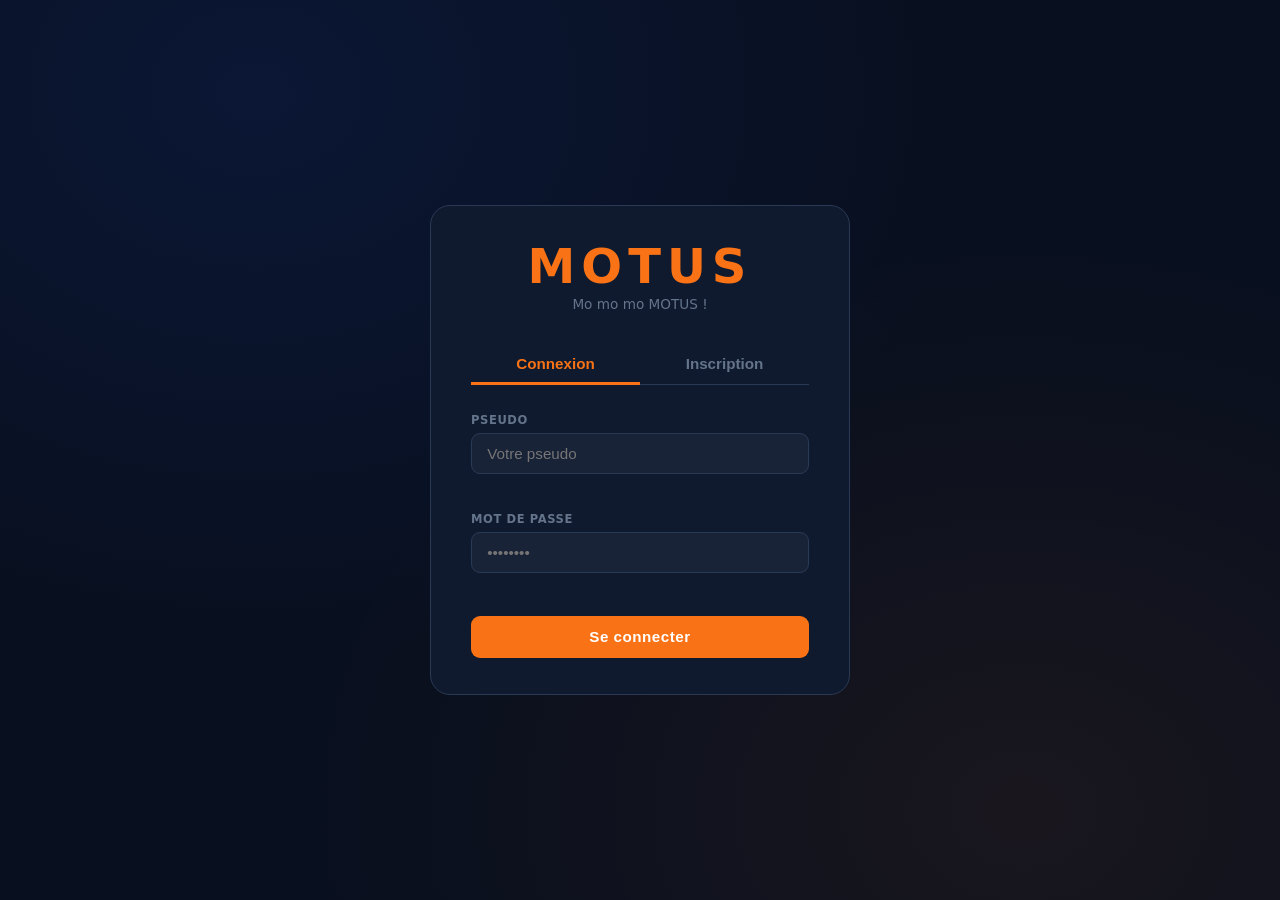
<file: index.html>
<!DOCTYPE html>
<html lang="fr">
<head>
  <meta charset="UTF-8">
  <meta name="viewport" content="width=device-width, initial-scale=1.0">
  <title>MOTUS — Connexion</title>
  <link rel="stylesheet" href="css/base.css">
  <link rel="stylesheet" href="css/components.css">
  <link rel="stylesheet" href="css/pages/auth.css">
</head>
<body>

<div class="auth-page">
  <div class="auth-card">

    <div class="auth-brand">
      <h1>MOTUS</h1>
      <p>Mo mo mo MOTUS !</p>
    </div>

    <div class="tabs">
      <button class="tab active" id="tab-login">Connexion</button>
      <button class="tab" id="tab-register">Inscription</button>
    </div>

    <div id="alert-box"></div>

    <!-- Formulaire connexion -->
    <div id="form-login">
      <div class="field">
        <label for="login-username">Pseudo</label>
        <input type="text" id="login-username" placeholder="Votre pseudo" autocomplete="username" />
        <div class="field-error" id="login-username-err"></div>
      </div>
      <div class="field">
        <label for="login-password">Mot de passe</label>
        <input type="password" id="login-password" placeholder="••••••••" autocomplete="current-password" />
        <div class="field-error" id="login-password-err"></div>
      </div>
      <button class="auth-submit" id="btn-login">Se connecter</button>
    </div>

    <!-- Formulaire inscription -->
    <div id="form-register" style="display: none">
      <div class="field">
        <label for="reg-username">Pseudo</label>
        <input type="text" id="reg-username" placeholder="Entre 3 et 20 caractères" />
        <div class="field-error" id="reg-username-err"></div>
      </div>
      <div class="field">
        <label for="reg-email">Email</label>
        <input type="email" id="reg-email" placeholder="votre@email.com" />
        <div class="field-error" id="reg-email-err"></div>
      </div>
      <div class="field">
        <label for="reg-password">Mot de passe</label>
        <input type="password" id="reg-password" placeholder="8 caractères minimum" />
        <div class="field-error" id="reg-password-err"></div>
      </div>
      <div class="field">
        <label for="reg-confirm">Confirmer le mot de passe</label>
        <input type="password" id="reg-confirm" placeholder="Répétez le mot de passe" />
        <div class="field-error" id="reg-confirm-err"></div>
      </div>
      <button class="auth-submit" id="btn-register">Créer mon compte</button>
    </div>

  </div>
</div>

<!-- Classes -->
<script src="js/classes/Database.js"></script>
<script src="js/classes/UserManager.js"></script>
<!-- Page -->
<script src="js/pages/auth.js"></script>

</body>
</html>
</file>
<file: css/base.css>
:root {
  --bg:        #080f1e;
  --surface:   #0f1a2e;
  --surface2:  #192338;
  --border:    #2a3a55;
  --accent:    #f97316;
  --correct:   #dc2626;
  --misplaced: #f59e0b;
  --absent:    #1d4ed8;
  --text:      #e2e8f0;
  --muted:     #64748b;
  --success:   #22c55e;
  --danger:    #ef4444;
}

*, *::before, *::after {
  box-sizing: border-box;
  margin: 0;
  padding: 0;
}

body {
  background: var(--bg);
  color: var(--text);
  font-family: 'Segoe UI', system-ui, -apple-system, sans-serif;
  min-height: 100vh;
}
</file>
<file: css/components.css>
.btn {
  padding: .45rem 1.1rem;
  border-radius: 8px;
  border: 1px solid transparent;
  cursor: pointer;
  font-size: .85rem;
  font-weight: 600;
  transition: .15s;
  line-height: 1;
  text-decoration: none;
  display: inline-flex;
  align-items: center;
  gap: .35rem;
}

.btn-accent {
  background: var(--accent);
  color: #fff;
  border-color: var(--accent);
}
.btn-accent:hover { background: #ea580c; }

.btn-ghost {
  background: transparent;
  color: var(--text);
  border-color: var(--border);
}
.btn-ghost:hover { background: var(--surface2); }

.btn-danger {
  background: transparent;
  color: var(--danger);
  border-color: var(--danger);
}
.btn-danger:hover { background: rgba(239, 68, 68, .1); }
</file>
<file: css/pages/auth.css>
.auth-page {
  min-height: 100vh;
  display: flex;
  align-items: center;
  justify-content: center;
  padding: 1.5rem;
  background:
    radial-gradient(ellipse at 20% 10%, rgba(29, 78, 216, .12) 0%, transparent 50%),
    radial-gradient(ellipse at 80% 90%, rgba(249, 115, 22, .07) 0%, transparent 50%);
}

.auth-card {
  background: var(--surface);
  border: 1px solid var(--border);
  border-radius: 20px;
  padding: 2.25rem 2.5rem;
  width: 100%;
  max-width: 420px;
}

.auth-brand {
  text-align: center;
  margin-bottom: 2rem;
}

.auth-brand h1 {
  font-size: 3rem;
  font-weight: 900;
  color: var(--accent);
  letter-spacing: 6px;
  line-height: 1;
}

.auth-brand p {
  color: var(--muted);
  font-size: .85rem;
  margin-top: .4rem;
}

.tabs {
  display: flex;
  border-bottom: 1px solid var(--border);
  margin-bottom: 1.75rem;
}

.tab {
  flex: 1;
  padding: .65rem;
  background: none;
  border: none;
  color: var(--muted);
  font-size: .95rem;
  font-weight: 600;
  cursor: pointer;
  border-bottom: 3px solid transparent;
  margin-bottom: -1px;
  transition: color .15s, border-color .15s;
}

.tab.active {
  color: var(--accent);
  border-bottom-color: var(--accent);
}

.field {
  margin-bottom: 1.1rem;
}

.field label {
  display: block;
  font-size: .72rem;
  font-weight: 700;
  text-transform: uppercase;
  letter-spacing: .6px;
  color: var(--muted);
  margin-bottom: .35rem;
}

.field input {
  width: 100%;
  padding: .7rem .95rem;
  background: var(--surface2);
  border: 1.5px solid var(--border);
  border-radius: 9px;
  color: var(--text);
  font-size: .95rem;
  outline: none;
  transition: border-color .15s;
}

.field input:focus    { border-color: var(--accent); }
.field input.is-error { border-color: var(--danger); }

.field-error {
  color: var(--danger);
  font-size: .75rem;
  margin-top: .3rem;
  min-height: 1rem;
}

.auth-submit {
  width: 100%;
  padding: .8rem;
  margin-top: .25rem;
  background: var(--accent);
  color: #fff;
  border: none;
  border-radius: 9px;
  font-size: .95rem;
  font-weight: 700;
  letter-spacing: .5px;
  cursor: pointer;
  transition: background .15s;
}

.auth-submit:hover { background: #ea580c; }

.alert {
  padding: .6rem .95rem;
  border-radius: 9px;
  font-size: .85rem;
  font-weight: 500;
  margin-bottom: 1rem;
}

.alert-error {
  background: rgba(239, 68, 68, .1);
  border: 1px solid rgba(239, 68, 68, .25);
  color: #fca5a5;
}

.alert-success {
  background: rgba(34, 197, 94, .1);
  border: 1px solid rgba(34, 197, 94, .25);
  color: #86efac;
}
</file>
<file: css/header.css>
.header {
  background: var(--surface);
  border-bottom: 2px solid var(--accent);
  padding: .9rem 1.75rem;
  display: flex;
  align-items: center;
  justify-content: space-between;
}

.header-logo {
  font-size: 1.5rem;
  font-weight: 900;
  color: var(--accent);
  letter-spacing: 4px;
  text-decoration: none;
}

.header-nav {
  display: flex;
  align-items: center;
  gap: .75rem;
}

.header-user {
  font-size: .85rem;
  color: var(--muted);
  margin-right: .25rem;
}

.header-user strong {
  color: var(--text);
}
</file>
<file: css/pages/classement.css>
.classement-page {
  max-width: 900px;
  margin: 0 auto;
  padding: 2rem 1.5rem;
}

.page-header {
  margin-bottom: 1.75rem;
}

.page-header h1 {
  font-size: 1.9rem;
  font-weight: 900;
  color: var(--accent);
}

.page-header p {
  color: var(--muted);
  font-size: .88rem;
  margin-top: .3rem;
}

.filter-row {
  display: flex;
  align-items: center;
  gap: .5rem;
  margin-bottom: 1.25rem;
}

.filter-label {
  font-size: .8rem;
  color: var(--muted);
}

.filter-btn {
  padding: .3rem .8rem;
  border-radius: 20px;
  border: 1px solid var(--border);
  background: transparent;
  color: var(--muted);
  font-size: .78rem;
  font-weight: 600;
  cursor: pointer;
  transition: .15s;
}

.filter-btn.active             { background: #1d4ed8; color: #fff; border-color: #1d4ed8; }
.filter-btn:not(.active):hover { background: var(--surface2); color: var(--text); }

.scores-table {
  width: 100%;
  border-collapse: collapse;
}

.scores-table th {
  text-align: left;
  padding: .65rem 1rem;
  font-size: .72rem;
  font-weight: 700;
  text-transform: uppercase;
  letter-spacing: .5px;
  color: var(--muted);
  border-bottom: 1px solid var(--border);
  background: var(--surface);
}

.scores-table td {
  padding: .7rem 1rem;
  border-bottom: 1px solid rgba(42, 58, 85, .5);
  font-size: .88rem;
}

.scores-table tr:hover td {
  background: rgba(25, 35, 56, .6);
}

.rank-badge {
  display: inline-flex;
  align-items: center;
  justify-content: center;
  width: 26px;
  height: 26px;
  border-radius: 50%;
  font-weight: 700;
  font-size: .78rem;
}

.rank-1 { background: #fbbf24; color: #000; }
.rank-2 { background: #9ca3af; color: #000; }
.rank-3 { background: #92400e; color: #fff; }
.rank-n { background: var(--surface2); color: var(--muted); }

.diff-pill {
  display: inline-block;
  padding: .12rem .55rem;
  border-radius: 10px;
  font-size: .73rem;
  font-weight: 600;
}

.diff-pill.easy   { background: rgba(34, 197, 94, .12);  color: #86efac; }
.diff-pill.medium { background: rgba(249, 115, 22, .12); color: #fdba74; }
.diff-pill.hard   { background: rgba(239, 68, 68, .12);  color: #fca5a5; }

.score-word {
  font-family: monospace;
  font-size: 1rem;
  font-weight: 700;
  color: var(--accent);
  letter-spacing: 2px;
}

.score-attempts {
  font-weight: 700;
}

.score-date {
  color: var(--muted);
  font-size: .82rem;
}

.empty-state {
  text-align: center;
  padding: 3.5rem 1rem;
  color: var(--muted);
}

.empty-state .icon {
  font-size: 2.5rem;
  margin-bottom: .75rem;
}

.empty-state p {
  font-size: .9rem;
}
</file>
<file: css/pages/game.css>
.game-page {
  display: flex;
  flex-direction: column;
  align-items: center;
  gap: 1.25rem;
  padding: 1.5rem 1rem 2rem;
}

/* Sélecteur de difficulté */
.diff-row {
  display: flex;
  align-items: center;
  gap: .5rem;
}

.diff-label {
  font-size: .8rem;
  color: var(--muted);
  margin-right: .1rem;
}

.diff-btn {
  padding: .3rem .8rem;
  border-radius: 20px;
  border: 1px solid var(--border);
  background: transparent;
  color: var(--muted);
  font-size: .78rem;
  font-weight: 600;
  cursor: pointer;
  transition: .15s;
}

.diff-btn.active             { background: var(--accent); color: #fff; border-color: var(--accent); }
.diff-btn:not(.active):hover { background: var(--surface2); color: var(--text); }

/* Stats joueur */
.player-stats {
  display: flex;
  gap: 1.5rem;
  font-size: .8rem;
  color: var(--muted);
}

.player-stats span strong {
  color: var(--text);
  font-weight: 700;
}

/* Grille */
.grid {
  display: flex;
  flex-direction: column;
  gap: 6px;
}

.grid-row {
  display: flex;
  gap: 6px;
}

.cell {
  border: 2px solid var(--border);
  border-radius: 8px;
  display: flex;
  align-items: center;
  justify-content: center;
  font-size: 1.8rem;
  font-weight: 900;
  text-transform: uppercase;
  color: #fff;
  background: var(--surface);
  transition: transform .1s ease, border-color .1s;
  user-select: none;
}

/* Taille des cellules selon la difficulté */
.grid[data-diff="easy"]   .cell { width: 64px; height: 64px; }
.grid[data-diff="medium"] .cell { width: 58px; height: 58px; font-size: 1.65rem; }
.grid[data-diff="hard"]   .cell { width: 52px; height: 52px; font-size: 1.5rem; }

/* États des cellules — saisie en cours */
.cell.active-row  { border-color: var(--surface2); }
.cell.filled      { border-color: #94a3b8; }
.cell.first-letter {
  border-color: var(--accent) !important;
  color: var(--accent);
}

/* Animation de frappe */
.cell.pop {
  animation: cell-pop .1s ease;
}

/* États après validation */
.cell.correct   { background: var(--correct);   border-color: var(--correct); }
.cell.misplaced { background: var(--misplaced); border-color: var(--misplaced); border-radius: 50%; }
.cell.absent    { background: var(--absent);    border-color: var(--absent); }

/* Animations lignes */
.grid-row.shake {
  animation: row-shake .4s ease;
}

@keyframes cell-pop {
  0%, 100% { transform: scale(1); }
  50%       { transform: scale(1.12); }
}

@keyframes row-shake {
  0%, 100% { transform: translateX(0); }
  20%, 60% { transform: translateX(-7px); }
  40%, 80% { transform: translateX(7px); }
}

/* Barre de message */
.message-bar {
  min-height: 36px;
  display: flex;
  align-items: center;
  justify-content: center;
}

.message {
  padding: .4rem 1.25rem;
  border-radius: 20px;
  font-size: .9rem;
  font-weight: 600;
  animation: msg-in .25s ease;
}

.message.win  { background: rgba(34, 197, 94, .12); border: 1px solid rgba(34, 197, 94, .3);   color: #86efac; }
.message.lose { background: rgba(239, 68, 68, .1);  border: 1px solid rgba(239, 68, 68, .25);  color: #fca5a5; }
.message.info { background: rgba(249, 115, 22, .1); border: 1px solid rgba(249, 115, 22, .25); color: #fdba74; }

@keyframes msg-in {
  from { opacity: 0; transform: translateY(-6px); }
  to   { opacity: 1; transform: none; }
}

/* Zone nouvelle partie */
.new-game-zone {
  display: flex;
  flex-direction: column;
  align-items: center;
  gap: .6rem;
}

.secret-word {
  font-size: .88rem;
  color: var(--muted);
}

.secret-word strong {
  color: var(--accent);
  font-weight: 700;
  letter-spacing: 2px;
}

/* Clavier virtuel */
.keyboard {
  display: flex;
  flex-direction: column;
  align-items: center;
  gap: 5px;
}

.keyboard-row {
  display: flex;
  gap: 4px;
}

.key {
  min-width: 36px;
  height: 46px;
  background: var(--surface2);
  border: none;
  border-radius: 7px;
  color: var(--text);
  font-size: .82rem;
  font-weight: 700;
  cursor: pointer;
  text-transform: uppercase;
  transition: background .15s;
  padding: 0 6px;
}

.key:hover     { background: var(--border); }
.key.wide      { min-width: 56px; font-size: .72rem; }
.key.correct   { background: var(--correct);  color: #fff; }
.key.misplaced { background: var(--misplaced); color: #fff; }
.key.absent    { background: #0f2140; color: #2d4a70; }
</file>
